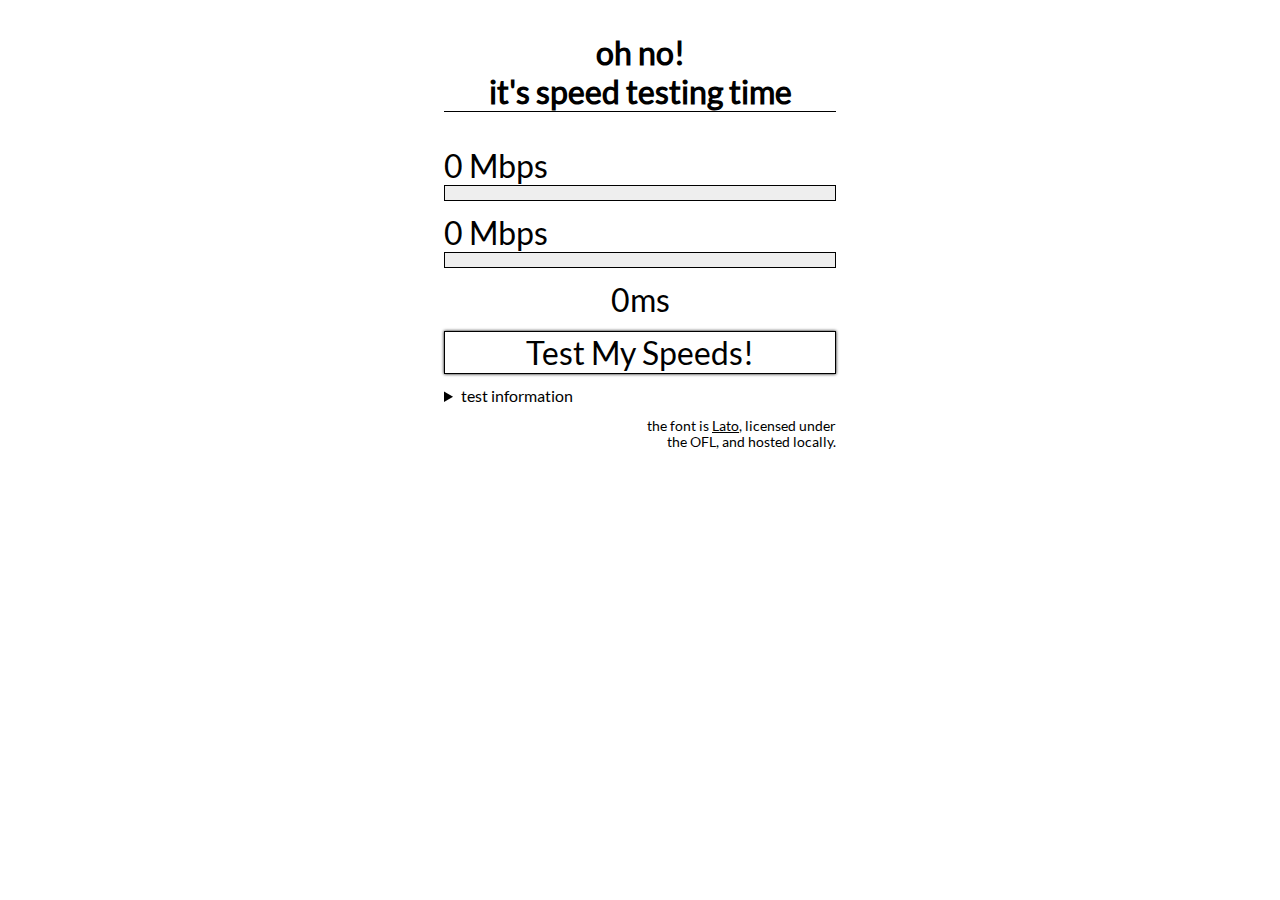
<file: index.html>
<!DOCTYPE html>
<html>

<head>
	<meta name="viewport" content="width=device-width, initial-scale=1.0">
	<script src="main.js" defer></script>
	<link rel="stylesheet" href="style.css" />
</head>

<body>
	<main>
		<h1>oh no!<br>it's speed testing time</h1>

		<section id="numbers">
			<a id="download-speed" class="speed">0 Mbps</a>
			<div id="download-meter" class="meter">
				<div id="download-meter-inner" class="meter-inner"></div>
			</div>
			<a id="upload-speed" class="speed">0 Mbps</a>
			<div id="upload-meter" class="meter">
				<div id="upload-meter-inner" class="meter-inner"></div>
			</div>
			<a id="ping">0ms</a>
		</section>

		<button onclick="run()" id="start-button">
			Test My Speeds!
		</button>

		<details>
			<summary>test information</summary>
			<h2>general</h2>
			<p>
				Tests are performed over a Websocket connection.
			</p>
			<p>
				There is no attempt to account for packet overhead! The server
				reports how big the chunks it's sending are and the client uses
				that size and the number of chunks received to calculate the throughput.
			</p>
			<h2>upload</h2>
			<p>
				The client&mdash;your browser&mdash;sends random data to the speedtest
				server as fast as it can. Upload speeds are calculated the same
				way as download speeds.
			</p>
			<p>
				While the upload test is running the number displayed could be
				slightly incorrect. The number of chunks sent to the server are
				counted and used for the in-progress reporting. When the test
				finishes, the server reports how many chunks it received and
				how long it took.
			</p>
		</details>

		<p class="note">
			the font is <a href="https://www.latofonts.com/">Lato</a>, licensed
			under the OFL, and hosted locally.
		</p>
	</main>
</body>

</html>
</file>
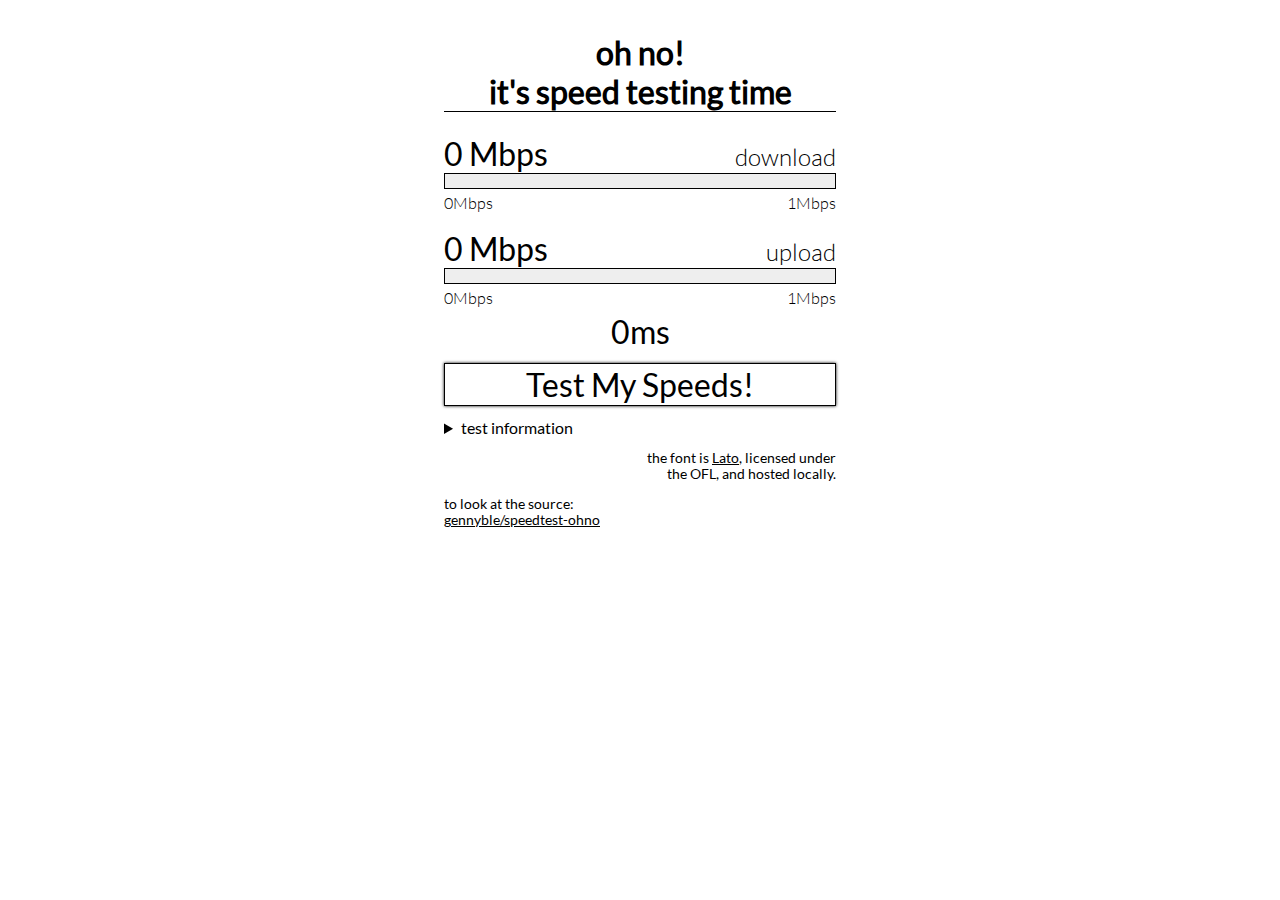
<file: frontend/index.html>
<!DOCTYPE html>
<html>

<head>
	<meta name="viewport" content="width=device-width, initial-scale=1.0">
	<script src="main.js" defer></script>
	<link rel="stylesheet" href="style.css" />
</head>

<body>
	<main>
		<h1>oh no!<br>it's speed testing time</h1>

		<section class="speed-container">
			<a id="download-speed" class="speed">0 Mbps</a>
			<h2>download</h2>
			<div id="download-meter" class="meter">
				<div id="download-meter-inner" class="meter-inner"></div>
			</div>
			<p id="download-range-low">0Mbps</p>
			<p id="download-range-high">1Mbps</p>
		</section>

		<section class="speed-container">
			<a id="upload-speed" class="speed">0 Mbps</a>
			<h2>upload</h2>
			<div id="upload-meter" class="meter">
				<div id="upload-meter-inner" class="meter-inner"></div>
			</div>
			<p id="upload-range-low">0Mbps</p>
			<p id="upload-range-high">1Mbps</p>
		</section>

		<a id="ping">0ms</a>

		<button onclick="run()" id="start-button">
			Test My Speeds!
		</button>

		<details>
			<summary>test information</summary>
			<h2>general</h2>
			<p>
				Tests are performed over a Websocket connection.
			</p>
			<p>
				There is no attempt to account for packet overhead! The server
				reports how big the chunks it's sending are and the client uses
				that size and the number of chunks received to calculate the throughput.
			</p>
			<h2>upload</h2>
			<p>
				The client&mdash;your browser&mdash;sends random data to the speedtest
				server as fast as it can. Upload speeds are calculated the same
				way as download speeds.
			</p>
			<p>
				While the upload test is running the number displayed could be
				slightly incorrect. The number of chunks sent to the server are
				counted and used for the in-progress reporting. When the test
				finishes, the server reports how many chunks it received and
				how long it took.
			</p>
		</details>

		<p class="note">
			the font is <a href="https://www.latofonts.com/">Lato</a>, licensed
			under the OFL, and hosted locally.
		</p>
		<p class="note" style="margin-right: auto; margin-left: 0; text-align: left;">
			to look at the source:<br>
			<a href="https://github.com/gennyble/speedtest-ohno">gennyble/speedtest-ohno</a>
		</p>
	</main>
</body>

</html>
</file>
<file: style.css>
@font-face {
	font-family: Lato;
	src: url(Lato-Light.ttf);
	font-weight: 200;
}

@font-face {
	font-family: Lato;
	src: url(Lato-Regular.ttf);
	font-weight: 400;
}

* {
	box-sizing: border-box;
}

body {
	margin: 0;
	padding: 0;
	width: 100%;
	font-family: 'Lato', sans-serif;
}

main {
	max-width: 26rem;
	padding: 12px;
	margin: 0 auto;
}

main h1 {
	font-size: 2rem;
	width: 100%;
	text-align: center;
	border-bottom: 1px solid black;
}

#numbers {
	display: flex;
	flex-direction: column;
}

.speed,
#ping {
	margin-top: 12px;
	font-weight: normal;
	font-size: 2rem;
}

#ping {
	text-align: center;
}

.meter {
	width: 100%;
	height: 1rem;
	border: 1px solid black;
	background-color: #eee;
}

.meter-inner {
	height: 100%;
	width: 0%;
	background-color: #3a8;
}

button {
	display: block;
	width: 100%;

	margin: 12px auto;

	border: 1px solid black;

	font-size: 2rem;
	font-weight: 400;
	font-family: Lato;

	background-color: unset;

	/* blur outwards so it looks slightly lifted */
	box-shadow: 0 0 3px black;
}

button:hover {
	/* very slightly lessen the blur. they've put their
	   finger on it and it's slightly depressed */
	box-shadow: 0 0 2px black;
}

button:active {
	/* action has been taken! move the blur to the inside,
	   top-left corner with a heavy spread. It looks
	   entirely depressed! sunk into the page, even */
	box-shadow: 1px 1px 5px inset black;
}

button:disabled {
	box-shadow: none;
	background-color: #ededed;
}

details {
	margin-top: 12px;
}

details h2 {
	font-size: 1rem;
	font-weight: bold;
	/* i do not want the margin to collapse with the <p> */
	padding: 4px 0;
	margin: 0;
}

details p {
	margin: 0;
	margin-bottom: 8px;
	padding: 0;
}

.note {
	width: 50%;
	margin-left: auto;
	font-size: 0.85rem;
	text-align: right;
}

.note>a {
	color: black;
}
</file>
<file: frontend/style.css>
@font-face {
	font-family: Lato;
	src: url(Lato-Light.ttf);
	font-weight: 200;
}

@font-face {
	font-family: Lato;
	src: url(Lato-Regular.ttf);
	font-weight: 400;
}

* {
	box-sizing: border-box;
}

:root {
	--text: black;
	--text-dim: #333;
	--back: white;
	--back-dim: #eee;
	--acnt: #3a8;
}

@media (prefers-color-scheme: dark) {
	:root {
		--text: white;
		--text-dim: #dadada;
		--back: #112;
		--back-dim: #403838;
		--acnt: salmon;
	}
}

body {
	margin: 0;
	padding: 0;
	width: 100%;
	font-family: 'Lato', sans-serif;

	color: var(--text);
	background-color: var(--back);
}

main {
	max-width: 26rem;
	padding: 12px;
	margin: 0 auto;
}

main h1 {
	font-size: 2rem;
	width: 100%;
	text-align: center;
	border-bottom: 1px solid var(--text);
}

.speed-container {
	margin-top: 12px;
	display: flex;
	flex-direction: row;
	flex-wrap: wrap;
	justify-content: space-between;
	align-items: baseline;
}

.speed,
#ping {
	font-weight: normal;
	font-size: 2rem;
}

.speed-container > h2 {
	margin: 0;
	font-weight: 300;
	font-size: 1.5em;
}

#ping {
	display: block;
	text-align: center;
	width: 100%;
}

.meter {
	width: 100%;
	height: 1rem;
	border: 1px solid var(--text);
	background-color: var(--back-dim);
}

.meter-inner {
	height: 100%;
	width: 0%;
	background-color: var(--acnt);
}

.speed-container > p {
	flex-basis: 50%;
	flex-shrink: 1;
	margin: 0;
	padding: 4px 0;
	font-weight: 300;
}

#download-range-high, #upload-range-high {
	text-align: right;
}

button {
	display: block;
	width: 100%;

	margin: 12px auto;

	border: 1px solid var(--text);

	color: var(--text);
	font-size: 2rem;
	font-weight: 400;
	font-family: Lato;

	background-color: unset;

	/* blur outwards so it looks slightly lifted */
	box-shadow: 0 0 3px var(--text);
}

button:hover {
	/* very slightly lessen the blur. they've put their
	   finger on it and it's slightly depressed */
	box-shadow: 0 0 2px var(--text);
}

button:active {
	/* action has been taken! move the blur to the inside,
	   top-left corner with a heavy spread. It looks
	   entirely depressed! sunk into the page, even */
	box-shadow: 1px 1px 5px inset var(--text);
}

button:disabled {
	box-shadow: none;
	background-color: var(--back-dim);
}

details {
	margin-top: 12px;
}

details h2 {
	font-size: 1rem;
	font-weight: bold;
	/* i do not want the margin to collapse with the <p> */
	padding: 4px 0;
	margin: 0;
}

details p {
	margin: 0;
	margin-bottom: 8px;
	padding: 0;
}

.note {
	width: 50%;
	margin-left: auto;
	font-size: 0.85rem;
	text-align: right;
}

.note>a {
	color: var(--text);
}
</file>
